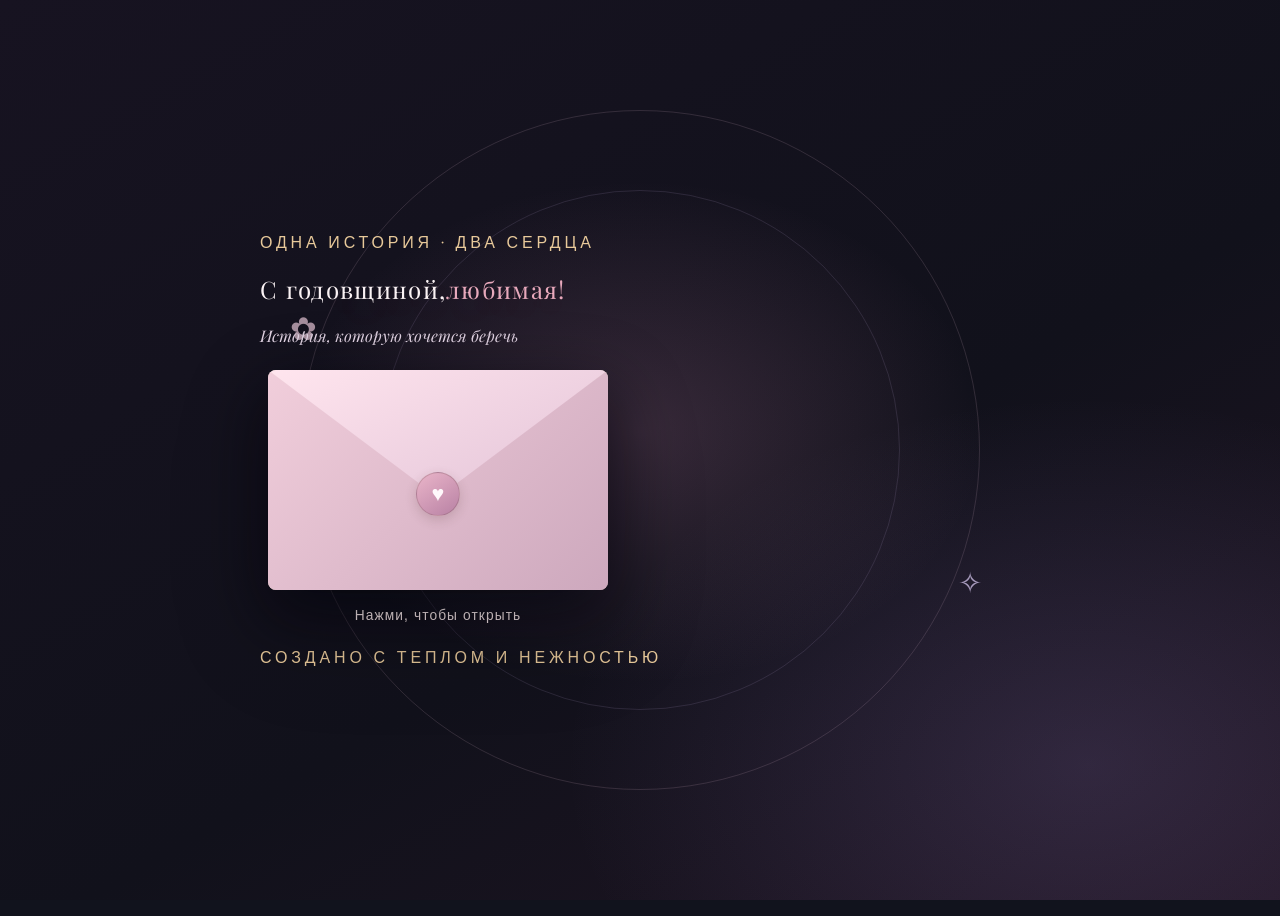
<file: index.html>
<!doctype html>
<html lang="ru">
<head>
  <meta charset="utf-8">
  <meta name="viewport" content="width=device-width, initial-scale=1, viewport-fit=cover">
  <meta name="theme-color" content="#11131d">
  <meta name="description" content="С годовщиной, любимая! — наша история, бережно собранная в книгу.">
  <title>С годовщиной, любимая!</title>
  <link rel="preconnect" href="https://fonts.googleapis.com">
  <link rel="preconnect" href="https://fonts.gstatic.com" crossorigin>
  <link href="https://fonts.googleapis.com/css2?family=DM+Sans:wght@400;500;600;700&amp;family=Playfair+Display:ital,wght@0,400;0,500;0,600;1,400;1,500&amp;family=Zen+Old+Mincho:wght@400;500;600&amp;display=swap" rel="stylesheet">
  <link rel="stylesheet" href="style.css">
  <link rel="stylesheet" href="chapter-styles.css">
  <link rel="stylesheet" href="anniversary.css">
  <link rel="stylesheet" href="anniversary-enhancements.css">
  <link rel="stylesheet" href="anime-ui.css">
  <script src="https://telegram.org/js/telegram-web-app.js"></script>
  <script src="chapter-atmospheres.js" defer></script>
  <script src="script.js" defer></script>
</head>
<body>
  <div class="ambient" aria-hidden="true"><div class="stars" id="stars"></div><div class="ambient-glow"></div></div>
  <section class="cover" id="cover" aria-labelledby="cover-title">
    <div class="cover-content">
      <p class="cover-kicker">ОДНА ИСТОРИЯ · ДВА СЕРДЦА</p>
      <h1 class="anniversary-title" id="cover-title">С годовщиной,<span>любимая!</span></h1>
      <p class="cover-subtitle">История, которую хочется беречь</p>
      <button class="envelope-button" id="openEnvelope" type="button" aria-label="Нажми, чтобы открыть нашу историю" aria-expanded="false">
        <span class="envelope" aria-hidden="true">
          <span class="envelope-letter"><span>наша история</span><span class="letter-heart">♥</span></span>
          <span class="envelope-back"></span>
          <span class="envelope-front"></span>
          <span class="envelope-flap"></span>
          <span class="envelope-seal">♥</span>
        </span>
        <span class="envelope-hint">Нажми, чтобы открыть</span>
      </button>
      <p class="cover-note">СОЗДАНО С ТЕПЛОМ И НЕЖНОСТЬЮ</p>
    </div>
  </section>
  <main class="book-stage" id="bookStage" hidden>
    <header class="book-header">
      <a class="wordmark" href="#book" aria-label="С годовщиной, любимая">OUR <span>STORY</span></a>
      <span class="edition">НАША ИСТОРИЯ · ЛИЧНОЕ ИЗДАНИЕ</span>
    </header>
    <section class="book" id="book" aria-label="Интерактивная книга нашей истории">
      <div class="book-spine" aria-hidden="true"></div>
      <div class="page-paper" id="pagePaper" aria-live="polite"></div>
      <div class="book-controls">
        <button class="page-button previous-button" id="previousPage" type="button" aria-label="Предыдущая страница">← <span>Назад</span></button>
        <div class="page-progress"><span class="page-number" id="pageNumber">01 / 15</span><div class="progress-track" role="progressbar" aria-label="Прогресс чтения" aria-valuemin="1" aria-valuemax="15" aria-valuenow="1"><span class="progress-fill" id="progressFill"></span></div></div>
        <button class="page-button next-button" id="nextPage" type="button" aria-label="Следующая стран��ца"><span>Далее</span> <span aria-hidden="true">→</span></button>
      </div>
      <p class="swipe-hint" aria-hidden="true">На телефоне можно листать свайпом</p>
    </section>
  </main>
  <section class="final-screen" id="finalScreen" aria-label="Финал нашей истории" hidden>
    <div class="final-scene">
      <div class="final-heart-wrap" aria-hidden="true">
        <svg class="final-heart-art" viewBox="0 0 240 220" role="presentation" focusable="false">
          <defs><linearGradient id="heartFill" x1="0" y1="0" x2="1" y2="1"><stop offset="0" stop-color="#f4c8d7"/><stop offset=".52" stop-color="#df91b2"/><stop offset="1" stop-color="#ad6e9f"/></linearGradient></defs>
          <path class="heart-fill" d="M120 204C105 190 24 126 24 72 24 39 48 18 77 18c19 0 34 11 43 27 9-16 24-27 43-27 29 0 53 21 53 54 0 54-81 118-96 132Z"/>
          <path class="heart-outline" d="M120 204C105 190 24 126 24 72 24 39 48 18 77 18c19 0 34 11 43 27 9-16 24-27 43-27 29 0 53 21 53 54 0 54-81 118-96 132Z"/>
        </svg>
        <span class="final-spark spark-one">✦</span><span class="final-spark spark-two">✧</span><span class="final-spark spark-three">✦</span><span class="final-spark spark-four">⋆</span>
        <span class="final-petal petal-one">❀</span><span class="final-petal petal-two">✿</span><span class="final-petal petal-three">❀</span>
        <div class="final-particles"><i></i><i></i><i></i><i></i><i></i><i></i><i></i><i></i><i></i><i></i><i></i><i></i></div>
      </div>
      <p class="final-message">Я ОЧЕНЬ ЛЮБЛЮ ТЕБЯ, <strong>ИЛАРИЯ</strong></p>
    </div>
    <button class="reread-button" id="rereadButton" type="button">Перечитать историю</button>
    <div class="heart-words" id="heartWords" aria-hidden="true"></div>
  </section>
  <div class="toast" id="toast" role="status" aria-live="polite"></div>
</body>
</html>
</file>
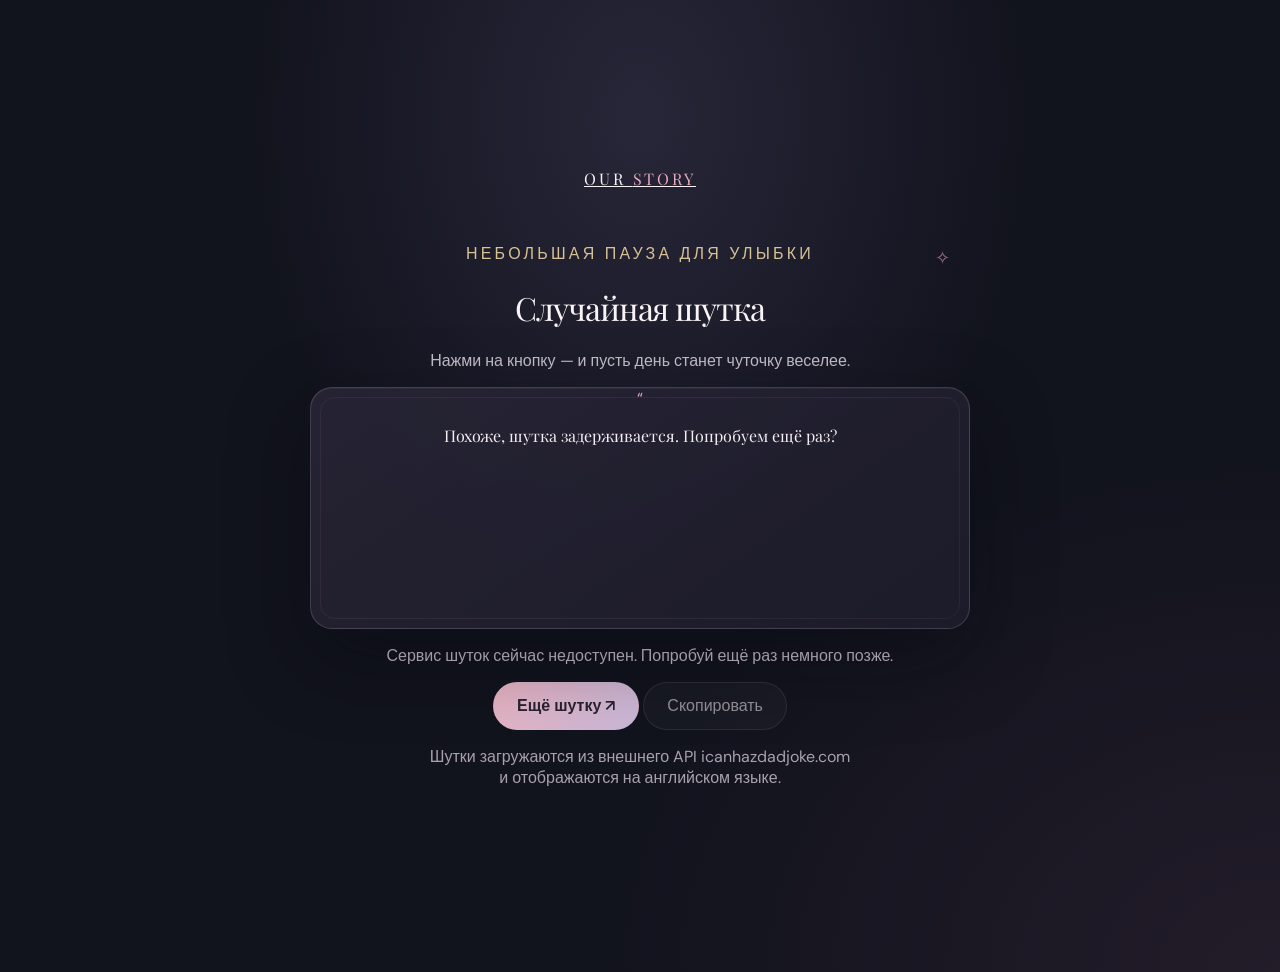
<file: jokes.html>
<!doctype html>
<html lang="ru">
<head>
  <meta charset="utf-8">
  <meta name="viewport" content="width=device-width, initial-scale=1, viewport-fit=cover">
  <meta name="theme-color" content="#11131d">
  <meta name="description" content="Случайная шутка — улыбнись с OUR STORY.">
  <title>Случайная шутка — OUR STORY</title>
  <link rel="preconnect" href="https://fonts.googleapis.com">
  <link rel="preconnect" href="https://fonts.gstatic.com" crossorigin>
  <link href="https://fonts.googleapis.com/css2?family=DM+Sans:wght@400;500;600;700&family=Playfair+Display:ital,wght@0,400;0,500;1,400;1,500&display=swap" rel="stylesheet">
  <link rel="stylesheet" href="premium-theme.css">
</head>
<body class="jokes-page">
  <main class="card">
    <a class="brand" href="./" aria-label="На главную OUR STORY">OUR <span>STORY</span></a>
    <p class="eyebrow">НЕБОЛЬШАЯ ПАУЗА ДЛЯ УЛЫБКИ</p>
    <h1>Случайная шутка</h1>
    <p class="intro">Нажми на кнопку — и пусть день станет чуточку веселее.</p>
    <section class="joke-card" id="jokeCard" aria-live="polite" aria-busy="false">
      <span class="joke-mark" aria-hidden="true">“</span>
      <p class="joke-text" id="jokeText">Загружаем шутку…</p>
    </section>
    <p class="status" id="status" role="status"></p>
    <div class="actions">
      <button class="primary" id="newJoke" type="button">Ещё шутку <span aria-hidden="true">↗</span></button>
      <button id="shareJoke" type="button" disabled>Скопировать</button>
    </div>
    <p class="footnote">Шутки загружаются из внешнего API icanhazdadjoke.com<br>и отображаются на английском языке.</p>
  </main>
  <script>
    (() => {
      "use strict";
      const API_URL = "https://icanhazdadjoke.com/";
      const jokeText = document.getElementById("jokeText");
      const status = document.getElementById("status");
      const card = document.getElementById("jokeCard");
      const newButton = document.getElementById("newJoke");
      const shareButton = document.getElementById("shareJoke");
      let currentJoke = "";
      let requestController;

      async function loadJoke() {
        requestController?.abort();
        requestController = new AbortController();
        const controller = requestController;
        const timeout = window.setTimeout(() => controller.abort(), 10000);
        newButton.disabled = true;
        shareButton.disabled = true;
        card.classList.add("refreshing");
        card.setAttribute("aria-busy", "true");
        status.textContent = "Ищем что-нибудь смешное…";
        try {
          const response = await fetch(API_URL, { headers: { Accept: "application/json" }, signal: controller.signal, cache: "no-store" });
          if (!response.ok) throw new Error(`API вернул ошибку ${response.status}`);
          const data = await response.json();
          if (typeof data.joke !== "string" || !data.joke.trim()) throw new Error("Пустой ответ API");
          currentJoke = data.joke.trim();
          jokeText.textContent = currentJoke;
          status.textContent = "";
          shareButton.disabled = false;
        } catch (error) {
          if (error.name === "AbortError" && controller.signal.aborted && controller === requestController) {
            status.textContent = "Не удалось загрузить шутку. Проверь подключение и попробуй ещё раз.";
          } else if (controller === requestController) {
            status.textContent = "Сервис шуток сейчас недоступен. Попробуй ещё раз немного позже.";
          }
          if (!currentJoke && controller === requestController) jokeText.textContent = "Похоже, шутка задерживается. Попробуем ещё раз?";
        } finally {
          window.clearTimeout(timeout);
          if (controller === requestController) {
            newButton.disabled = false;
            card.classList.remove("refreshing");
            card.setAttribute("aria-busy", "false");
          }
        }
      }

      newButton.addEventListener("click", loadJoke);
      shareButton.addEventListener("click", async () => {
        if (!currentJoke) return;
        try {
          await navigator.clipboard.writeText(currentJoke);
          status.textContent = "Шутка скопирована!";
        } catch (error) {
          status.textContent = "Не удалось скопировать. Выдели текст шутки вручную.";
        }
      });
      loadJoke();
    })();
  </script>
</body>
</html>
</file>
<file: style.css>
/* OUR STORY — тихая роскошь, книжная бумага и мягкие оливковые акценты. */
:root{color-scheme:dark;--night:#10110f;--night-soft:#171916;--paper:#f4f1e9;--paper-deep:#e9e5da;--ink:#252722;--muted-ink:#74776e;--lime:#bec9a9;--lime-dark:#8f9b7a;--white:#f5f4ef;--soft-white:#d8d6cf;--gold:#c7ae7a;--line:rgba(255,255,255,.12);--shadow:0 24px 70px rgba(0,0,0,.32);--serif:"Playfair Display",Georgia,serif;--sans:"DM Sans",Arial,sans-serif}
/* Reading fix: allow the whole book layout to grow and scroll instead of clipping chapter content. */
html,body{width:100%;min-height:100%;height:auto;overflow-x:hidden;overflow-y:auto;-webkit-overflow-scrolling:touch}
.book-stage{position:relative!important;inset:auto!important;display:flex!important;width:100%;height:auto!important;min-height:100svh;max-height:none!important;overflow:visible!important;align-items:center;}
.book{position:relative!important;height:auto!important;min-height:0!important;max-height:none!important;overflow:visible!important;}
.page-paper{position:relative!important;inset:auto!important;height:auto!important;min-height:min(60svh,600px);max-height:none!important;overflow:visible!important;overflow-y:visible!important;touch-action:pan-y pinch-zoom;}
.page-paper>.chapter-content{position:relative!important;inset:auto!important;height:auto!important;min-height:100%;max-height:none!important;overflow:visible!important;}
.page-paper .chapter-copy{height:auto!important;max-height:none!important;overflow:visible!important;padding-bottom:max(32px,env(safe-area-inset-bottom));}
.book-controls{position:relative!important;inset:auto!important;flex:none;}
.book-stage[hidden],.final-screen[hidden]{display:none!important}
@media(max-width:700px){.book-stage{padding-bottom:max(24px,env(safe-area-inset-bottom))}.page-paper{min-height:0}.book-controls{padding-bottom:8px}}
@media(prefers-reduced-motion:reduce){html{scroll-behavior:auto!important}}
</file>
<file: chapter-styles.css>
/* Shared visual language and chapter atmospheres for OUR STORY. */
@import url("./chapter-atmospheres.css");
@import url("./premium-theme.css");

.chapter-love-finale { overflow: hidden; background: radial-gradient(ellipse at 50% 34%, rgba(228,166,205,.27), transparent 42%), radial-gradient(ellipse at 82% 78%, rgba(163,137,211,.16), transparent 42%), linear-gradient(145deg,#f8edf1,#f0eaf3 55%,#eee9f0); }
.chapter-love-finale .chapter-topline { border-color: rgba(151,111,145,.24); color: #887187; }
.chapter-love-finale .chapter-kicker { color: #a67b9d !important; }
.chapter-love-finale .chapter-copy { width: min(790px,100%); text-align: center; }
.chapter-love-finale .chapter-copy h1 { margin-bottom: 5px; font-size: clamp(1.9rem,5vw,3.8rem); }
.chapter-love-finale .chapter-copy h1 em { color: #a1689a; }
.chapter-love-finale .chapter-copy > p:not(.chapter-kicker) { max-width: 700px; margin: 0 auto 9px; color: #625362; font-size: clamp(.8rem,1.35vw,.98rem); line-height: 1.48; }
.chapter-love-finale .chapter-ornament { color: rgba(162,104,154,.12); }
.love-finale-art { position: relative; display: grid; width: clamp(100px,17vh,145px); height: clamp(83px,14vh,120px); place-items: center; margin: 0 auto 7px; isolation: isolate; }
.love-big-heart { position: relative; z-index: 1; color: #c47ba9; font-family: Georgia,serif; font-size: clamp(5rem,15vh,8rem); line-height: .9; text-shadow: 0 0 12px rgba(212,137,190,.4),0 0 32px rgba(167,113,190,.27); animation: love-heart-glow 3.2s ease-in-out infinite; }
.love-star, .sakura-petal { position: absolute; z-index: 2; animation: love-float 3.8s ease-in-out infinite alternate; }
.love-star { color: #9877b3; text-shadow: 0 0 10px rgba(171,132,205,.75); }
.love-star-one { left: 7%; top: 24%; font-size: 1.1rem; }
.love-star-two { right: 7%; top: 13%; font-size: .9rem; animation-delay: -1.3s; }
.love-star-three { right: 18%; bottom: 1%; font-size: .7rem; animation-delay: -2.2s; }
.sakura-petal { color: #e1a3c4; font-size: 1.12rem; text-shadow: 0 0 9px rgba(222,158,195,.5); }
.petal-one { left: 3%; bottom: 5%; animation-delay: -.8s; }
.petal-two { right: 0; bottom: 32%; font-size: .8rem; animation-delay: -1.8s; }
.petal-three { left: 23%; top: 0; font-size: .72rem; animation-delay: -2.4s; }
.petal-four { right: 24%; top: 6%; font-size: .82rem; animation-delay: -1.1s; }
.chapter-love-finale .closing-line { max-width: 680px; margin: clamp(8px,1.5vh,16px) auto 0 !important; color: #915f89 !important; font-family: "Playfair Display",Georgia,serif; font-size: clamp(.92rem,2vw,1.2rem); font-style: italic; }
@keyframes love-heart-glow { 0%,100% { transform: scale(.97); filter: drop-shadow(0 0 5px rgba(224,143,194,.35)); } 50% { transform: scale(1.055); filter: drop-shadow(0 0 18px rgba(177,127,204,.65)); } }
@keyframes love-float { from { transform: translate3d(0,5px,0) rotate(-8deg); opacity: .66; } to { transform: translate3d(0,-7px,0) rotate(12deg); opacity: 1; } }
@media (max-width: 700px) { .chapter-love-finale .chapter-copy { width: 100%; } .chapter-love-finale .chapter-copy h1 { font-size: clamp(1.72rem,7vw,2.4rem); line-height: 1.08; margin-bottom: 4px; } .chapter-love-finale .chapter-copy > p:not(.chapter-kicker) { font-size: .78rem; line-height: 1.38; } .love-finale-art { margin-bottom: 3px; } }
@media (max-height: 700px) { .love-finale-art { height: 65px; width: 78px; margin-bottom: 2px; } .love-big-heart { font-size: 4.7rem; } .chapter-love-finale .chapter-copy > p:not(.chapter-kicker) { line-height: 1.3; margin-bottom: 5px; } }
@media (prefers-reduced-motion: reduce) { .love-big-heart, .love-star, .sakura-petal { animation: none !important; } }
</file>
<file: anniversary.css>
/* Make the opening invitation unmistakably visible and animate the physical envelope. */
.cover {
  position: fixed !important;
  inset: 0 !important;
  z-index: 5 !important;
  display: grid !important;
  place-items: center !important;
  opacity: 1;
  visibility: visible;
  transition: opacity .85s ease, visibility .85s ease;
}
.cover.dismissed { opacity: 0; visibility: hidden; }
.cover-content { position: relative; z-index: 1; }
.envelope-button {
  position: relative;
  display: grid;
  justify-items: center;
  gap: 18px;
  border: 0;
  padding: 8px;
  background: transparent;
  color: inherit;
  cursor: pointer;
  -webkit-tap-highlight-color: transparent;
}
.envelope {
  position: relative;
  display: block;
  width: min(340px, 76vw);
  height: min(220px, 49vw);
  min-height: 155px;
  perspective: 900px;
  filter: drop-shadow(0 26px 35px rgba(0,0,0,.38));
  transition: transform .35s ease, filter .35s ease;
}
.envelope-button:hover .envelope,
.envelope-button:focus-visible .envelope { transform: translateY(-5px); }
.envelope-back, .envelope-front, .envelope-flap {
  position: absolute;
  inset: 0;
  border-radius: 8px;
}
.envelope-back { z-index: 0; background: linear-gradient(145deg,#e7d8c8,#b9a99f); }
.envelope-letter {
  position: absolute;
  z-index: 1;
  left: 11%;
  top: 9%;
  display: flex;
  width: 78%;
  height: 84%;
  flex-direction: column;
  align-items: center;
  justify-content: center;
  gap: 10px;
  border-radius: 3px;
  background: linear-gradient(145deg,#fffaf1,#eee4d8);
  color: #554843;
  font-family: var(--font-display, "Playfair Display", Georgia, serif);
  font-size: clamp(1rem,3vw,1.35rem);
  box-shadow: inset 0 0 0 1px rgba(120,83,66,.14);
  transition: transform .8s cubic-bezier(.2,.8,.2,1);
}
.letter-heart { color: #a96879; font-size: 1.15rem; }
.envelope-front {
  z-index: 3;
  overflow: hidden;
  background: linear-gradient(135deg,#d8c6b7,#b49d91);
  clip-path: polygon(0 0,50% 56%,100% 0,100% 100%,0 100%);
}
.envelope-flap {
  z-index: 4;
  background: linear-gradient(155deg,#eee0d1,#c8b3a5);
  clip-path: polygon(0 0,100% 0,50% 58%);
  transform-origin: top center;
  backface-visibility: visible;
  transition: transform .7s cubic-bezier(.2,.7,.2,1), z-index .1s .35s;
}
.envelope-seal {
  position: absolute;
  z-index: 5;
  left: 50%;
  top: 50%;
  display: grid;
  width: 44px;
  height: 44px;
  place-items: center;
  transform: translate(-50%,-18%);
  border: 1px solid rgba(80,50,45,.2);
  border-radius: 50%;
  background: #bd8790;
  color: #fff8f1;
  font-size: 1.35rem;
  box-shadow: 0 4px 12px rgba(70,42,40,.18);
  transition: opacity .25s ease;
}
.envelope-button.opened .envelope-flap { z-index: 0; transform: rotateX(180deg); }
.envelope-button.opened .envelope-letter { transform: translateY(-68%); }
.envelope-button.opened .envelope-seal { opacity: 0; }
.envelope-hint { display: block; color: #f0e2e3; font-size: .86rem; letter-spacing: .08em; animation: envelope-hint 2.4s ease-in-out infinite; }
@keyframes envelope-hint { 50% { opacity: .58; } }

/* The single click handler in script.js animates the envelope first, then reveals the book. */
.book-stage:not([hidden]) { animation: book-reveal .9s cubic-bezier(.2,.75,.2,1) both; }
@keyframes book-reveal { from { opacity: 0; transform: translateY(22px) scale(.985); filter: blur(5px); } to { opacity: 1; transform: translateY(0) scale(1); filter: blur(0); } }

/* Keep decorative glyphs from breaking layout on narrow screens. */
.atmosphere-decor, .decor-piece { pointer-events: none; }
@media (max-width: 700px) {
  .envelope { width: min(300px,78vw); height: min(194px,51vw); min-height: 148px; }
  .envelope-hint { font-size: .78rem; }
}
@media (prefers-reduced-motion: reduce) {
  .envelope-hint { animation: none; }
  .book-stage:not([hidden]) { animation: none; }
}
</file>
<file: anniversary-enhancements.css>
@import url("./recovery.css");

/* Restore the chapter entrances and scene motion that were removed from this
   stylesheet. The base book and paper visuals remain in style.css and anniversary.css. */
.chapter-content.page-enter .chapter-topline { animation: chapter-reveal .55s .04s both; }
.chapter-content.page-enter .chapter-kicker { animation: chapter-reveal .58s .12s both; }
.chapter-content.page-enter .chapter-copy h1,
.chapter-content.page-enter .chapter-copy h2 { animation: chapter-reveal .72s .16s cubic-bezier(.2,.7,.25,1) both; }
.chapter-content.page-enter .chapter-copy > p:not(.chapter-kicker),
.chapter-content.page-enter .chapter-copy > ul,
.chapter-content.page-enter .chapter-copy > figure,
.chapter-content.page-enter .chapter-copy > .detail-grid,
.chapter-content.page-enter .chapter-copy > .future-grid { animation: chapter-reveal .7s .25s both; }
.chapter-content.page-enter .chapter-copy img,
.chapter-content.page-enter img { animation: photo-reveal .85s .22s cubic-bezier(.2,.7,.25,1) both; }
.chapter-content img, .page-paper img { max-width: 100%; height: auto; object-fit: cover; border-radius: 12px; }
.page-paper.turn-forward, .page-paper.turn-back { transition: transform .45s cubic-bezier(.2,.7,.2,1), opacity .35s ease, filter .35s ease; }
.page-button, .reread-button, .envelope-button { transition: transform .22s ease, filter .22s ease, box-shadow .22s ease; touch-action: manipulation; }
.page-button:active:not(:disabled), .reread-button:active, .envelope-button:active { transform: scale(.97); filter: brightness(1.08); }
.decor-piece { animation-delay: var(--piece-delay,0s); }

/* Chapter-specific floating details. */
.theme-sakura .decor-piece, .theme-rose .decor-piece { animation-name: sakura-sway; animation-duration: 7s; animation-iteration-count: infinite; }
.theme-spring .decor-piece, .theme-summer .decor-piece { animation-name: sun-drift; animation-duration: 6s; animation-iteration-count: infinite; }
.theme-japan .decor-piece, .theme-china .decor-piece { animation-name: lantern-sway; animation-duration: 5.8s; animation-iteration-count: infinite; }
.theme-winter .decor-piece { animation-name: snow-fall; animation-duration: 7s; animation-iteration-count: infinite; }
.theme-stars .decor-piece, .theme-dreams .decor-piece { animation-name: star-twinkle; animation-duration: 4.5s; animation-iteration-count: infinite; }
.theme-sea .decor-piece { animation-name: sea-breeze; animation-duration: 6.5s; animation-iteration-count: infinite; }
.theme-autumn .decor-piece { animation-name: leaf-fall; animation-duration: 7.5s; animation-iteration-count: infinite; }
.theme-glow .decor-piece { animation-name: firefly-glow; animation-duration: 3.8s; animation-iteration-count: infinite; }
.theme-clouds .decor-piece { animation-name: cloud-drift; animation-duration: 10s; animation-iteration-count: infinite; }
.theme-city .decor-piece { animation-name: city-twinkle; animation-duration: 3.5s; animation-iteration-count: infinite; }
.theme-final .decor-piece { animation-name: finale-float; animation-duration: 5s; animation-iteration-count: infinite; }

@keyframes chapter-reveal { from { opacity: 0; transform: translateY(9px); filter: blur(2px); } to { opacity: 1; transform: translateY(0); filter: blur(0); } }
@keyframes photo-reveal { from { opacity: 0; transform: scale(.965); filter: saturate(.72) blur(2px); } to { opacity: 1; transform: scale(1); filter: saturate(1) blur(0); } }
@keyframes sakura-sway { 0%,100% { transform: translate3d(-4px,-10px,0) rotate(-12deg); opacity: .35; } 50% { transform: translate3d(9px,34px,0) rotate(34deg); opacity: .82; } }
@keyframes snow-fall { 0% { transform: translate3d(-8px,-30px,0) rotate(0); opacity: 0; } 12% { opacity: .82; } 100% { transform: translate3d(14px,150px,0) rotate(170deg); opacity: .12; } }
@keyframes leaf-fall { 0% { transform: translate3d(-5px,-26px,0) rotate(-16deg); opacity: 0; } 12% { opacity: .82; } 100% { transform: translate3d(22px,145px,0) rotate(150deg); opacity: .08; } }
@keyframes lantern-sway { 0%,100% { transform: translateY(3px) rotate(-4deg); } 50% { transform: translateY(-7px) rotate(5deg); } }
@keyframes star-twinkle { 0%,100% { opacity: .28; transform: scale(.72); } 50% { opacity: .92; transform: scale(1.25); } }
@keyframes sun-drift { 0%,100% { transform: translate3d(0,4px,0) rotate(-6deg); } 50% { transform: translate3d(8px,-8px,0) rotate(7deg); } }
@keyframes sea-breeze { 0%,100% { transform: translate3d(-3px,3px,0) rotate(-4deg); } 50% { transform: translate3d(8px,-6px,0) rotate(4deg); } }
@keyframes firefly-glow { 0%,100% { opacity: .2; filter: drop-shadow(0 0 1px var(--scene-glow)); transform: scale(.75); } 50% { opacity: 1; filter: drop-shadow(0 0 12px var(--scene-glow)); transform: scale(1.3); } }
@keyframes cloud-drift { from { transform: translateX(-8px); } to { transform: translateX(10px); } }
@keyframes city-twinkle { 0%,100% { opacity: .3; filter: brightness(.8); } 50% { opacity: 1; filter: brightness(1.5); } }
@keyframes finale-float { 0%,100% { transform: translateY(4px) rotate(-8deg); } 50% { transform: translateY(-9px) rotate(10deg); } }

/* Preserve the animated heart finale. */
.final-heart-art { overflow: visible; }
.heart-outline { stroke-dasharray: 680; stroke-dashoffset: 680; animation: heart-draw 1.35s .2s ease forwards, heart-outline-glow 2.3s 1.55s ease-in-out infinite alternate; }
.heart-fill { transform-box: fill-box; transform-origin: center; }
.final-screen.visible .final-message { animation: message-arrive .9s 2.35s ease both; }
.final-message strong { white-space: nowrap; }
@keyframes heart-draw { to { stroke-dashoffset: 0; } }
@keyframes heart-outline-glow { from { filter: drop-shadow(0 0 3px rgba(255,220,232,.4)); } to { filter: drop-shadow(0 0 12px rgba(255,220,232,.9)); } }
@keyframes message-arrive { from { opacity: 0; transform: translateY(10px); } to { opacity: 1; transform: translateY(0); } }

@media (max-width: 700px) { .final-heart-art { width: min(67vw,290px); max-height: 33svh; } .final-message { max-width: 94vw; font-size: clamp(1.04rem,5.1vw,1.55rem); } }
@media (orientation: landscape) and (max-height: 540px) { .final-heart-art { width: min(40vh,220px); max-height: 56svh; } }
@media (prefers-reduced-motion: reduce) {
  .chapter-content.page-enter .chapter-topline, .chapter-content.page-enter .chapter-kicker,
  .chapter-content.page-enter .chapter-copy h1, .chapter-content.page-enter .chapter-copy h2,
  .chapter-content.page-enter .chapter-copy > p, .chapter-content.page-enter .chapter-copy > ul,
  .chapter-content.page-enter .chapter-copy > figure, .chapter-content.page-enter .chapter-copy > .detail-grid,
  .chapter-content.page-enter .chapter-copy > .future-grid, .chapter-content.page-enter img,
  .decor-piece, .final-heart-art, .heart-outline, .heart-fill, .final-message {
    animation: none !important; filter: none !important; transition-duration: .01ms !important;
  }
  .heart-outline { stroke-dashoffset: 0; }
  .heart-fill, .final-message { opacity: 1; transform: none; }
}
</file>
<file: anime-ui.css>
/* A more anime-inspired storybook interface: soft sakura light, manga-like
   framing, readable chapter cards, and no platform-dependent emoji. */
:root {
  --anime-rose: #eeafc7;
  --anime-lilac: #c9b8e8;
  --anime-ink: #30243c;
  --anime-paper: #fffaf7;
}

body {
  background-image:
    radial-gradient(ellipse at 12% 18%, rgba(244, 177, 207, .13), transparent 30%),
    radial-gradient(ellipse at 88% 76%, rgba(190, 171, 230, .13), transparent 34%),
    radial-gradient(ellipse at 50% 2%, #282a24 0, transparent 47%),
    var(--night);
}

.cover {
  background:
    radial-gradient(ellipse at 50% 48%, rgba(226, 151, 191, .18), transparent 38%),
    radial-gradient(ellipse at 85% 85%, rgba(153, 130, 202, .18), transparent 34%),
    linear-gradient(150deg, #171321, #11111b 58%, #201523);
}
.cover::before,
.cover::after {
  position: absolute;
  content: "";
  pointer-events: none;
  border: 1px solid rgba(245, 204, 222, .14);
  border-radius: 50%;
}
.cover::before {
  width: min(76vw, 680px);
  aspect-ratio: 1;
  animation: anime-orbit 16s ease-in-out infinite alternate;
}
.cover::after {
  width: min(58vw, 520px);
  aspect-ratio: 1;
  border-color: rgba(207, 187, 235, .13);
  animation: anime-orbit 21s ease-in-out infinite alternate-reverse;
}
.cover-content { width: min(100%, 760px); }
.cover-kicker, .cover-note { color: #e8c99a; }
.anniversary-title {
  color: #fff7fb;
  text-shadow: 0 8px 32px rgba(238, 175, 199, .2);
}
.anniversary-title span { color: var(--anime-rose); }
.cover-subtitle { color: #e0d2e2; }

/* Soft blush and lavender book shadows, plus a subtle page-frame highlight. */
.book { filter: drop-shadow(0 26px 62px rgba(10, 7, 18, .35)); }
.page-paper {
  border-color: rgba(255, 242, 249, .72);
  box-shadow: 0 24px 70px rgba(5, 7, 16, .28), inset 0 0 0 5px rgba(255,255,255,.35), inset 0 0 46px rgba(201, 160, 185, .08);
}
.chapter-topline { color: #8c778a; }
.chapter-copy h1, .chapter-copy h2 { text-shadow: 0 2px 0 rgba(255,255,255,.45); }
.chapter-kicker { color: #a76f8c !important; }
.page-button, .reread-button {
  border-color: rgba(238, 175, 199, .34);
  box-shadow: 0 8px 24px rgba(5, 7, 16, .12);
}
.page-button:hover:not(:disabled), .reread-button:hover {
  border-color: rgba(245, 204, 222, .7);
  box-shadow: 0 10px 28px rgba(161, 98, 139, .2);
}
.progress-track { height: 4px; }
.progress-fill { background: linear-gradient(90deg, var(--anime-lilac), var(--anime-rose), #f2d59f); }

/* Gentle drifting sakura shapes on the opening cover; text and controls stay above them. */
.cover-content::before,
.cover-content::after {
  position: absolute;
  z-index: -1;
  color: rgba(255, 220, 236, .62);
  font-family: Georgia, serif;
  pointer-events: none;
  animation: sakura-float 8s ease-in-out infinite;
}
.cover-content::before { content: "✿"; left: 4%; top: 20%; font-size: clamp(1.2rem, 3vw, 2rem); }
.cover-content::after { content: "✧"; right: 5%; bottom: 18%; color: rgba(222, 207, 248, .7); font-size: clamp(1.2rem, 3vw, 1.8rem); animation-delay: -3s; }

.envelope { filter: drop-shadow(0 25px 32px rgba(5, 3, 10, .45)); }
.envelope-front { background: linear-gradient(135deg, #f1cedb, #cda8bd); }
.envelope-flap { background: linear-gradient(155deg, #ffe5ee, #d9b8d0); }
.envelope-seal { background: linear-gradient(145deg, #eab5c9, #b881a4); color: #fff8fb; }
.envelope-letter { box-shadow: inset 0 0 0 1px rgba(153, 97, 128, .18), 0 4px 16px rgba(91, 56, 83, .12); }

@keyframes anime-orbit {
  from { transform: scale(.96) rotate(-8deg); opacity: .48; }
  to { transform: scale(1.04) rotate(8deg); opacity: .9; }
}
@keyframes sakura-float {
  0%, 100% { transform: translate3d(0, 4px, 0) rotate(-8deg); opacity: .45; }
  50% { transform: translate3d(8px, -10px, 0) rotate(12deg); opacity: .9; }
}
@media (max-width: 700px) {
  .cover::before { width: 92vw; }
  .cover::after { width: 74vw; }
}
@media (prefers-reduced-motion: reduce) {
  .cover::before, .cover::after, .cover-content::before, .cover-content::after { animation: none !important; }
}
</file>
<file: premium-theme.css>
/* OUR STORY — refined twilight palette with a subtle shoujo-anime atmosphere. */
:root {
  color-scheme: dark;
  --ink-night: #11131d;
  --ink-deep: #171a28;
  --ink-card: rgba(31, 34, 49, .76);
  --ink-card-strong: rgba(37, 39, 55, .92);
  --paper: #f7f3ef;
  --paper-shadow: #e9e1df;
  --text-main: #f5f0f3;
  --text-muted: #c4bdc8;
  --sakura: #e8a9bc;
  --sakura-bright: #f2c3cf;
  --lavender: #b7afd5;
  --gold: #d7c294;
  --line-soft: rgba(245, 230, 239, .14);
  --shadow-deep: 0 28px 80px rgba(5, 7, 16, .38);
  --font-display: "Playfair Display", "Zen Old Mincho", Georgia, serif;
  --font-body: "DM Sans", "Noto Sans JP", sans-serif;
}

body {
  color: var(--text-main);
  font-family: var(--font-body);
  background-color: var(--ink-night);
  background-image: radial-gradient(ellipse at 50% -10%, rgba(114, 105, 145, .25), transparent 52%), radial-gradient(ellipse at 95% 78%, rgba(128, 83, 111, .14), transparent 34%);
}

button, a { -webkit-tap-highlight-color: transparent; }
button:focus-visible, a:focus-visible { outline: 2px solid var(--sakura-bright); outline-offset: 4px; }

.ambient { opacity: .8; }
.ambient-glow { background: radial-gradient(ellipse, rgba(194, 143, 169, .14), transparent 68%); }
.star { background: #fff4f4; box-shadow: 0 0 8px rgba(255, 244, 244, .72), 0 0 18px rgba(232, 169, 188, .48); }

.cover {
  background: radial-gradient(ellipse at 50% 46%, rgba(105, 93, 127, .23), transparent 37%), radial-gradient(ellipse at 50% 100%, rgba(138, 81, 113, .16), transparent 48%), linear-gradient(150deg, #121521 0%, #171725 54%, #211a29 100%);
}
.cover::before, .cover::after { content: ""; position: absolute; pointer-events: none; border: 1px solid rgba(232, 169, 188, .13); border-radius: 50%; }
.cover::before { width: min(74vw, 680px); aspect-ratio: 1; animation: orbit-breathe 12s ease-in-out infinite alternate; }
.cover::after { width: min(58vw, 520px); aspect-ratio: 1; border-color: rgba(215, 194, 148, .1); animation: orbit-breathe 16s ease-in-out infinite alternate-reverse; }
.cover-content { position: relative; z-index: 1; }
.cover-kicker, .cover-note { color: var(--gold); letter-spacing: .24em; }
.cover h1, #cover-title { color: #fbf3f5; font-family: var(--font-display); font-weight: 400; letter-spacing: .055em; text-shadow: 0 10px 38px rgba(232, 169, 188, .16); }
.cover h1 span, #cover-title span { color: var(--sakura); }
.cover-subtitle { color: #d7cbd4; font-family: var(--font-display); font-style: italic; }
.envelope-button { filter: drop-shadow(0 22px 35px rgba(3, 5, 12, .32)); }
.envelope-button:hover { filter: drop-shadow(0 25px 42px rgba(3, 5, 12, .44)); }
.envelope-hint { color: #d7cbd4; }

.book-header { border-color: var(--line-soft); }
.wordmark { color: #f8f2f4; font-family: var(--font-display); letter-spacing: .12em; }
.wordmark span { color: var(--sakura); }
.edition, .swipe-hint { color: #bdb4c2; letter-spacing: .12em; }
.book { filter: drop-shadow(0 28px 70px rgba(2, 4, 12, .24)); }
.book-spine { background: linear-gradient(90deg, rgba(108, 76, 91, .2), rgba(255,255,255,.55), rgba(108, 76, 91, .12)); }
.page-paper { border: 1px solid rgba(255, 255, 255, .46); border-radius: 5px 16px 16px 5px; background: linear-gradient(135deg, #faf7f2, var(--paper) 60%, #f0e9e8); box-shadow: 0 25px 75px rgba(5, 7, 16, .23), inset 0 0 44px rgba(156, 119, 129, .045); }
.chapter-content { color: #302c35; }
.chapter-topline { color: #817783; border-color: rgba(105, 87, 105, .2); letter-spacing: .16em; }
.chapter-kicker { color: #a26d83; letter-spacing: .19em; }
.chapter-copy h1, .chapter-copy h2 { color: #302c35; font-family: var(--font-display); font-weight: 500; letter-spacing: -.035em; }
.chapter-copy h1 em, .chapter-copy h2 em { color: #a66d87; }
.chapter-copy > p:not(.chapter-kicker) { color: #5b535d; }
.chapter-ornament { color: rgba(166, 109, 135, .16); }
.closing-line { color: #93637b; font-family: var(--font-display); }
.compliments li, .detail-card, .future-card, .chapter-quote { border-color: rgba(120, 94, 112, .17); background: rgba(255, 255, 255, .54); box-shadow: 0 10px 28px rgba(67, 45, 59, .055); }
.compliments li { color: #514853; }
.detail-card h3, .future-card h3 { color: #433843; font-family: var(--font-display); }
.chapter-quote blockquote { color: #51404e; font-family: var(--font-display); }
.chapter-quote figcaption { color: #927d8c; }

.book-controls { color: var(--text-main); }
.page-button, .reread-button { border: 1px solid rgba(232, 169, 188, .28); border-radius: 999px; background: rgba(255, 255, 255, .055); color: #f4eaf0; transition: transform .24s ease, background .24s ease, border-color .24s ease, box-shadow .24s ease; }
.page-button:hover:not(:disabled), .reread-button:hover { transform: translateY(-2px); border-color: rgba(242, 195, 207, .62); background: rgba(232, 169, 188, .12); box-shadow: 0 10px 26px rgba(5, 7, 16, .2); }
.page-button:disabled { opacity: .42; }
.progress-track { background: rgba(255, 255, 255, .12); }
.progress-fill { background: linear-gradient(90deg, var(--lavender), var(--sakura), var(--gold)); box-shadow: 0 0 14px rgba(232, 169, 188, .36); }
.page-number { color: #e2d5de; }

.final-screen { background: radial-gradient(ellipse at 50% 42%, rgba(114, 91, 137, .2), transparent 36%), linear-gradient(155deg, #11131d, #211827); }
.final-message { color: #eee3eb; font-family: var(--font-display); }
.heart-word { color: #e8a9bc; text-shadow: 0 0 16px rgba(232, 169, 188, .48); }
.heart-particles i { background: var(--gold); box-shadow: 0 0 12px rgba(215, 194, 148, .7); }
.toast { border: 1px solid var(--line-soft); border-radius: 14px; background: rgba(28, 29, 42, .94); color: #f6edf2; box-shadow: var(--shadow-deep); backdrop-filter: blur(16px); }

/* Shared premium treatment for the companion jokes page. */
.jokes-page { min-height: 100vh; display: grid; place-items: center; padding: 28px 18px; color: var(--text-main); font-family: var(--font-body); background: radial-gradient(ellipse at 50% 12%, rgba(112, 99, 145, .24), transparent 43%), radial-gradient(ellipse at 100% 100%, rgba(145, 83, 118, .14), transparent 38%), var(--ink-night); }
.jokes-page .card { position: relative; width: min(100%, 660px); text-align: center; animation: card-arrive .75s cubic-bezier(.2,.7,.2,1) both; }
.jokes-page .card::before { content: "✧"; position: absolute; top: 78px; right: 3%; color: rgba(232, 169, 188, .66); font-size: 1.15rem; animation: star-float 4s ease-in-out infinite; }
.jokes-page .brand { display: inline-block; margin-bottom: 38px; color: #f8f2f4; font-family: var(--font-display); letter-spacing: .18em; }
.jokes-page .brand span { color: var(--sakura); }
.jokes-page .eyebrow { color: var(--gold); letter-spacing: .2em; }
.jokes-page h1 { color: #fbf4f6; font-family: var(--font-display); font-weight: 400; letter-spacing: -.035em; }
.jokes-page .intro { color: var(--text-muted); }
.jokes-page .joke-card { min-height: 240px; border: 1px solid rgba(240, 218, 231, .17); border-radius: 22px; background: linear-gradient(145deg, rgba(41, 38, 55, .86), rgba(29, 28, 42, .9)); box-shadow: var(--shadow-deep), inset 0 1px rgba(255,255,255,.045); backdrop-filter: blur(14px); transition: opacity .25s ease, transform .25s ease, border-color .25s ease; }
.jokes-page .joke-card::after { content: ""; position: absolute; inset: 9px; border: 1px solid rgba(232, 169, 188, .08); border-radius: 15px; pointer-events: none; }
.jokes-page .joke-mark { color: var(--sakura); }
.jokes-page .joke-text { color: #f6edf2; font-family: var(--font-display); }
.jokes-page .status { color: #c8bdca; }
.jokes-page button { min-height: 48px; border: 1px solid rgba(245, 230, 239, .16); border-radius: 999px; padding: 0 23px; background: rgba(255,255,255,.055); color: #f6edf2; font: inherit; cursor: pointer; transition: transform .22s ease, border-color .22s ease, background .22s ease, box-shadow .22s ease; }
.jokes-page button:hover:not(:disabled) { transform: translateY(-2px); border-color: rgba(242,195,207,.58); background: rgba(232,169,188,.1); box-shadow: 0 9px 24px rgba(5,7,16,.22); }
.jokes-page button:focus-visible { outline: 2px solid var(--sakura-bright); outline-offset: 4px; }
.jokes-page button:disabled { opacity: .55; cursor: wait; }
.jokes-page button.primary { border-color: transparent; background: linear-gradient(125deg, #e8b3c2, #c8b7d8); color: #292330; font-weight: 600; }
.jokes-page button.primary:hover:not(:disabled) { background: linear-gradient(125deg, #f1c4cf, #d6c6e4); }
.jokes-page .footnote { color: #a9a0ae; }

@keyframes orbit-breathe { from { transform: scale(.96) rotate(-8deg); opacity: .48; } to { transform: scale(1.04) rotate(8deg); opacity: .9; } }
@keyframes card-arrive { from { opacity: 0; transform: translateY(14px); } to { opacity: 1; transform: translateY(0); } }
@keyframes star-float { 0%, 100% { transform: translateY(0) rotate(0); opacity: .58; } 50% { transform: translateY(-8px) rotate(12deg); opacity: 1; } }
@media (max-width: 700px) { .cover::before { width: 92vw; } .cover::after { width: 74vw; } .jokes-page .card::before { right: 0; top: 62px; } }
@media (prefers-reduced-motion: reduce) { .cover::before, .cover::after, .jokes-page .card, .jokes-page .card::before { animation: none !important; } }
</file>
